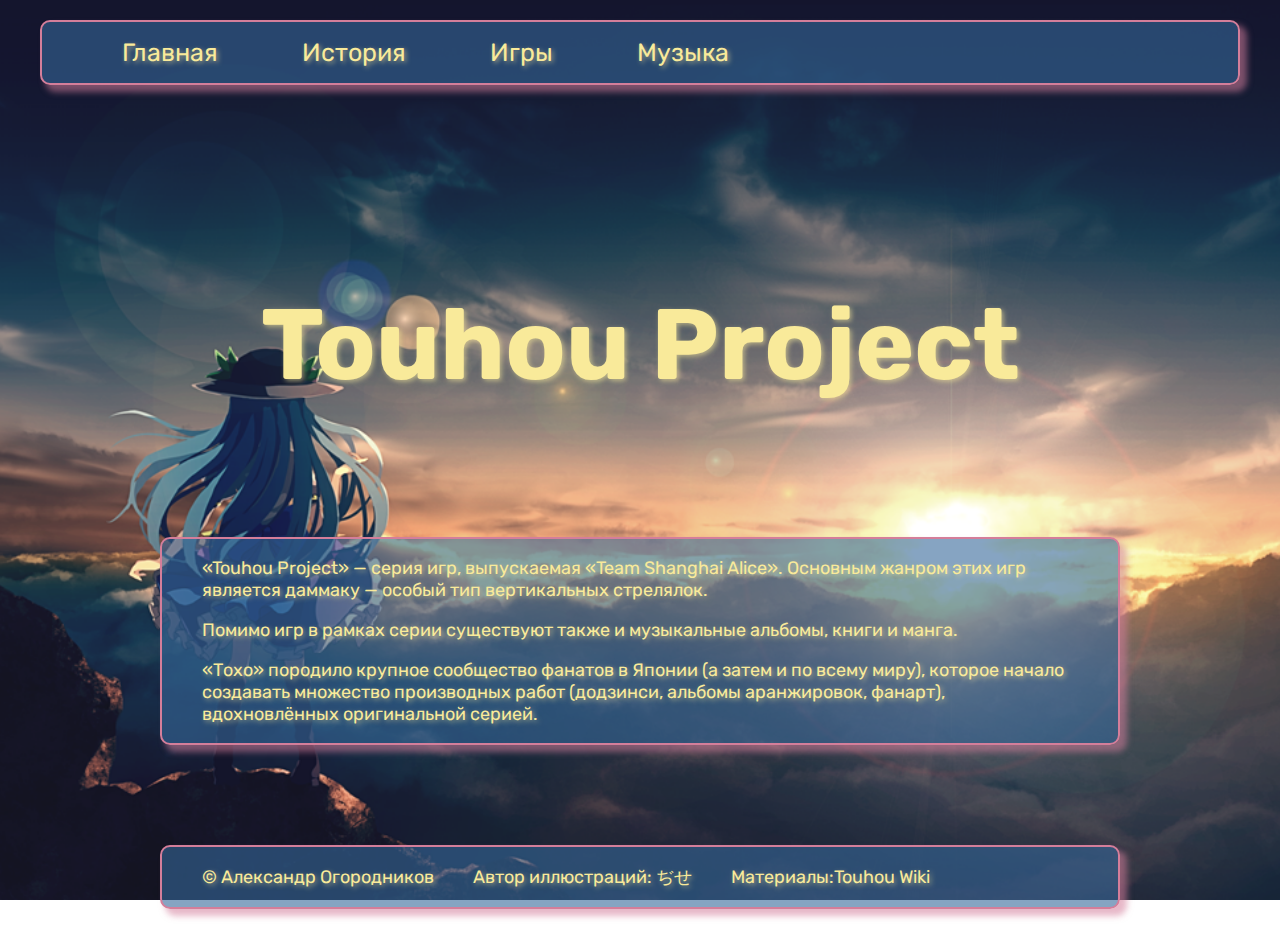
<file: index.html>
<!DOCTYPE html>
<html lang="en">
<head>
	<meta charset="UTF-8">
	<meta http-equiv="X-UA-Compatible" content="IE=edge">
	<meta name="viewport" content="width=device-width, initial-scale=1.0">
	<title>Главная</title>
	<link rel="stylesheet" href="./css/style.css">
	<!-- Шрифт -->
	<link rel="preconnect" href="https://fonts.googleapis.com">
	<link rel="preconnect" href="https://fonts.gstatic.com" crossorigin>
	<link href="https://fonts.googleapis.com/css2?family=Rubik&display=swap" rel="stylesheet"> 
</head>
<body>
	<header>
		<div class="navigation-bar">
			<ul>
				<li><a class="element" href="index.html">Главная</a></li>
				<li><a class="element" href="history.html">История</a></li>
				<li><a class="element" href="games.html">Игры</a></li>
				<li><a class="element" href="music.html">Музыка</a></li>
				<!-- <li><a class="element" href="">Сообщество</a></li> -->
			</ul>
		</div>	
		<h1>Touhou Project</h1>
	</header>
	 <main>
		 <div id="description">
			<p class="element">
				«Touhou Project» — серия игр, выпускаемая «Team Shanghai Alice». Основным жанром этих игр является даммаку — особый тип вертикальных стрелялок.
			</p>
			<p class="element"> 
				Помимо игр в рамках серии существуют также и музыкальные альбомы, книги и манга.
			</p>
			<p class="element"> 
				«Тохо» породило крупное сообщество фанатов в Японии (а затем и по всему миру), которое начало создавать множество производных работ (додзинси, альбомы аранжировок, фанарт), вдохновлённых оригинальной серией. 
			</p>
		</div>
	 </main>
	 <footer>
		<p class="element">© <a href="https://github.com/Murno" class="element">Александр Огородников</a>⠀⠀⠀Автор иллюстраций: <a href="https://www.pixiv.net/users/4790" class="element">ぢせ</a>⠀⠀⠀Материалы:<a href="https://ru.touhouwiki.net/wiki/%D0%97%D0%B0%D0%B3%D0%BB%D0%B0%D0%B2%D0%BD%D0%B0%D1%8F_%D1%81%D1%82%D1%80%D0%B0%D0%BD%D0%B8%D1%86%D0%B0" class="element">Touhou Wiki</a></p>
	 </footer>
</body>
</html>
</file>
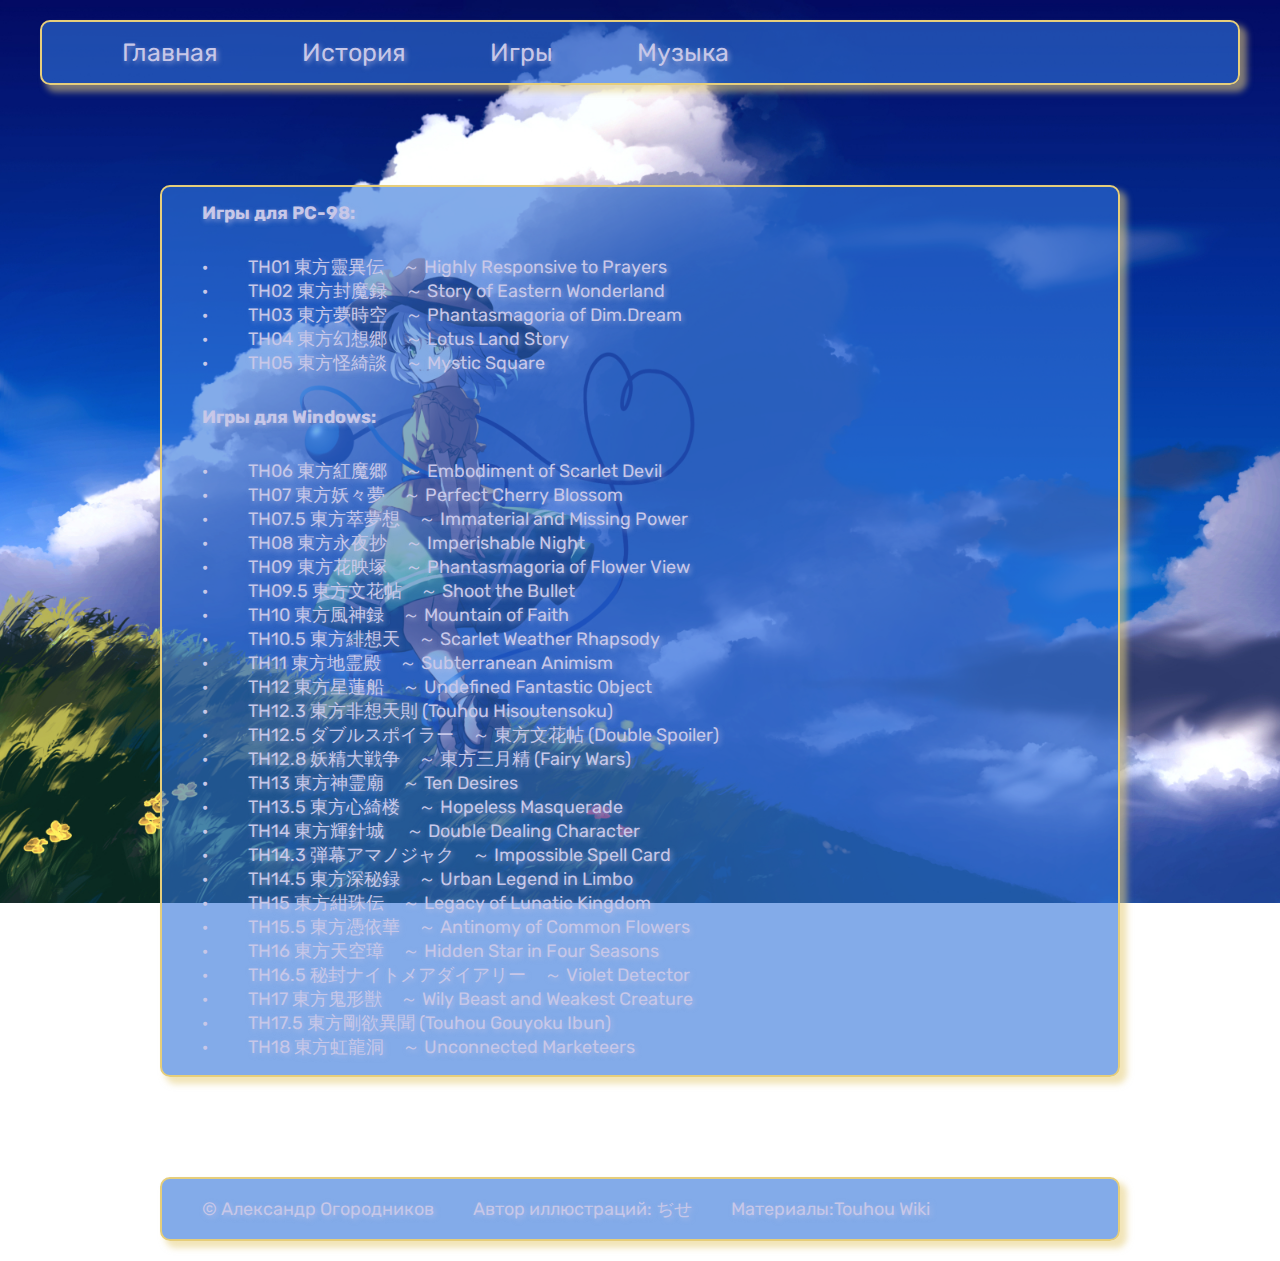
<file: games.html>
<!DOCTYPE html>
<html lang="en">
<head>
	<meta charset="UTF-8">
	<meta http-equiv="X-UA-Compatible" content="IE=edge">
	<meta name="viewport" content="width=device-width, initial-scale=1.0">
	<title>Игры</title>
	<link rel="stylesheet" href="./css/games.css">
	<!-- Шрифт -->
	<link rel="preconnect" href="https://fonts.googleapis.com">
	<link rel="preconnect" href="https://fonts.gstatic.com" crossorigin>
	<link href="https://fonts.googleapis.com/css2?family=Rubik&display=swap" rel="stylesheet"> 
</head>
<body>
	<header>
		<div class="navigation-bar">
			<ul>
				<li><a class="element" href="index.html">Главная</a></li>
				<li><a class="element" href="history.html">История</a></li>
				<li><a class="element" href="games.html">Игры</a></li>
				<li><a class="element" href="music.html">Музыка</a></li>
				<!-- <li><a class="element" href="">Сообщество</a></li> -->
			</ul>
		</div>	
	</header>
	<main>
		<div id="games">
			<h2 class="element">Игры для PC-98:</h2>
			<ul>
				<li><a href="https://ru.touhouwiki.net/wiki/Highly_Responsive_to_Prayers" class="element">TH01 東方靈異伝　～ Highly Responsive to Prayers</a></li>
				<li><a href="https://ru.touhouwiki.net/wiki/Story_of_Eastern_Wonderland" class="element">TH02 東方封魔録　～ Story of Eastern Wonderland</a></li>
				<li><a href="https://ru.touhouwiki.net/wiki/Phantasmagoria_of_Dim.Dream" class="element">TH03 東方夢時空　～ Phantasmagoria of Dim.Dream</a></li>
				<li><a href="https://ru.touhouwiki.net/wiki/Lotus_Land_Story" class="element">TH04 東方幻想郷　～ Lotus Land Story</a></li>
				<li><a href="https://ru.touhouwiki.net/wiki/Mystic_Square" class="element">TH05 東方怪綺談　～ Mystic Square</a></li>
			</ul>
			<h2 class="element">Игры для Windows:</h2>
			<ul>
				<li><a href="https://ru.touhouwiki.net/wiki/Embodiment_of_Scarlet_Devil" class="element">TH06 東方紅魔郷　～ Embodiment of Scarlet Devil</a></li>
				<li><a href="https://ru.touhouwiki.net/wiki/Perfect_Cherry_Blossom" class="element">TH07 東方妖々夢　～ Perfect Cherry Blossom</a></li>
				<li><a href="https://ru.touhouwiki.net/wiki/Immaterial_and_Missing_Power" class="element">TH07.5 東方萃夢想　～ Immaterial and Missing Power</a></li>
				<li><a href="https://ru.touhouwiki.net/wiki/Imperishable_Night" class="element">TH08 東方永夜抄　～ Imperishable Night</a></li>
				<li><a href="https://ru.touhouwiki.net/wiki/Phantasmagoria_of_Flower_View" class="element">TH09 東方花映塚　～ Phantasmagoria of Flower View</a></li>
				<li><a href="https://ru.touhouwiki.net/wiki/Shoot_the_Bullet" class="element">TH09.5 東方文花帖　～ Shoot the Bullet</a></li>
				<li><a href="https://ru.touhouwiki.net/wiki/Mountain_of_Faith" class="element">TH10 東方風神録　～ Mountain of Faith</a></li>
				<li><a href="https://ru.touhouwiki.net/wiki/Scarlet_Weather_Rhapsody" class="element">TH10.5 東方緋想天　～ Scarlet Weather Rhapsody</a></li>
				<li><a href="https://ru.touhouwiki.net/wiki/Subterranean_Animism" class="element">TH11 東方地霊殿　～ Subterranean Animism</a></li>
				<li><a href="https://ru.touhouwiki.net/wiki/Undefined_Fantastic_Object" class="element">TH12 東方星蓮船　～ Undefined Fantastic Object</a></li>
				<li><a href="https://ru.touhouwiki.net/wiki/Touhou_Hisoutensoku" class="element">TH12.3 東方非想天則 (Touhou Hisoutensoku)</a></li>
				<li><a href="https://ru.touhouwiki.net/wiki/Double_Spoiler" class="element">TH12.5 ダブルスポイラー　～ 東方文花帖 (Double Spoiler)</a></li>
				<li><a href="https://ru.touhouwiki.net/wiki/Fairy_Wars" class="element">TH12.8 妖精大戦争　～ 東方三月精 (Fairy Wars)</a></li>
				<li><a href="https://ru.touhouwiki.net/wiki/Ten_Desires" class="element">TH13 東方神霊廟　～ Ten Desires</a></li>
				<li><a href="https://ru.touhouwiki.net/wiki/Hopeless_Masquerade" class="element">TH13.5 東方心綺楼　～ Hopeless Masquerade</a></li>
				<li><a href="https://ru.touhouwiki.net/wiki/Double_Dealing_Character" class="element">TH14 東方輝針城 　～ Double Dealing Character</a></li>
				<li><a href="https://ru.touhouwiki.net/wiki/Impossible_Spell_Card" class="element">TH14.3 弾幕アマノジャク　～ Impossible Spell Card</a></li>
				<li><a href="https://ru.touhouwiki.net/wiki/Urban_Legend_in_Limbo" class="element">TH14.5 東方深秘録　～ Urban Legend in Limbo</a></li>
				<li><a href="https://ru.touhouwiki.net/wiki/Legacy_of_Lunatic_Kingdom" class="element">TH15 東方紺珠伝　～ Legacy of Lunatic Kingdom</a></li>
				<li><a href="https://ru.touhouwiki.net/wiki/Antinomy_of_Common_Flowers" class="element">TH15.5 東方憑依華　～ Antinomy of Common Flowers</a></li>
				<li><a href="https://ru.touhouwiki.net/wiki/Hidden_Star_in_Four_Seasons" class="element">TH16 東方天空璋　～ Hidden Star in Four Seasons</a></li>
				<li><a href="https://ru.touhouwiki.net/wiki/Violet_Detector" class="element">TH16.5 秘封ナイトメアダイアリー　～ Violet Detector</a></li>
				<li><a href="https://ru.touhouwiki.net/wiki/Wily_Beast_and_Weakest_Creature" class="element">TH17 東方鬼形獣　～ Wily Beast and Weakest Creature</a></li>
				<li><a href="https://ru.touhouwiki.net/wiki/Touhou_Gouyoku_Ibun" class="element"> TH17.5 東方剛欲異聞 (Touhou Gouyoku Ibun)</a></li>
				<li><a href="https://ru.touhouwiki.net/wiki/Unconnected_Marketeers" class="element">TH18 東方虹龍洞　～ Unconnected Marketeers</a></li>
			</ul>
		</div>
	</main>
	<footer>
		<p class="element">© <a href="https://github.com/Murno" class="element">Александр Огородников</a>⠀⠀⠀Автор иллюстраций: <a href="https://www.pixiv.net/users/4790" class="element">ぢせ</a>⠀⠀⠀Материалы:<a href="https://ru.touhouwiki.net/wiki/%D0%97%D0%B0%D0%B3%D0%BB%D0%B0%D0%B2%D0%BD%D0%B0%D1%8F_%D1%81%D1%82%D1%80%D0%B0%D0%BD%D0%B8%D1%86%D0%B0" class="element">Touhou Wiki</a></p>
	 </footer>
</body>
</html>
</file>
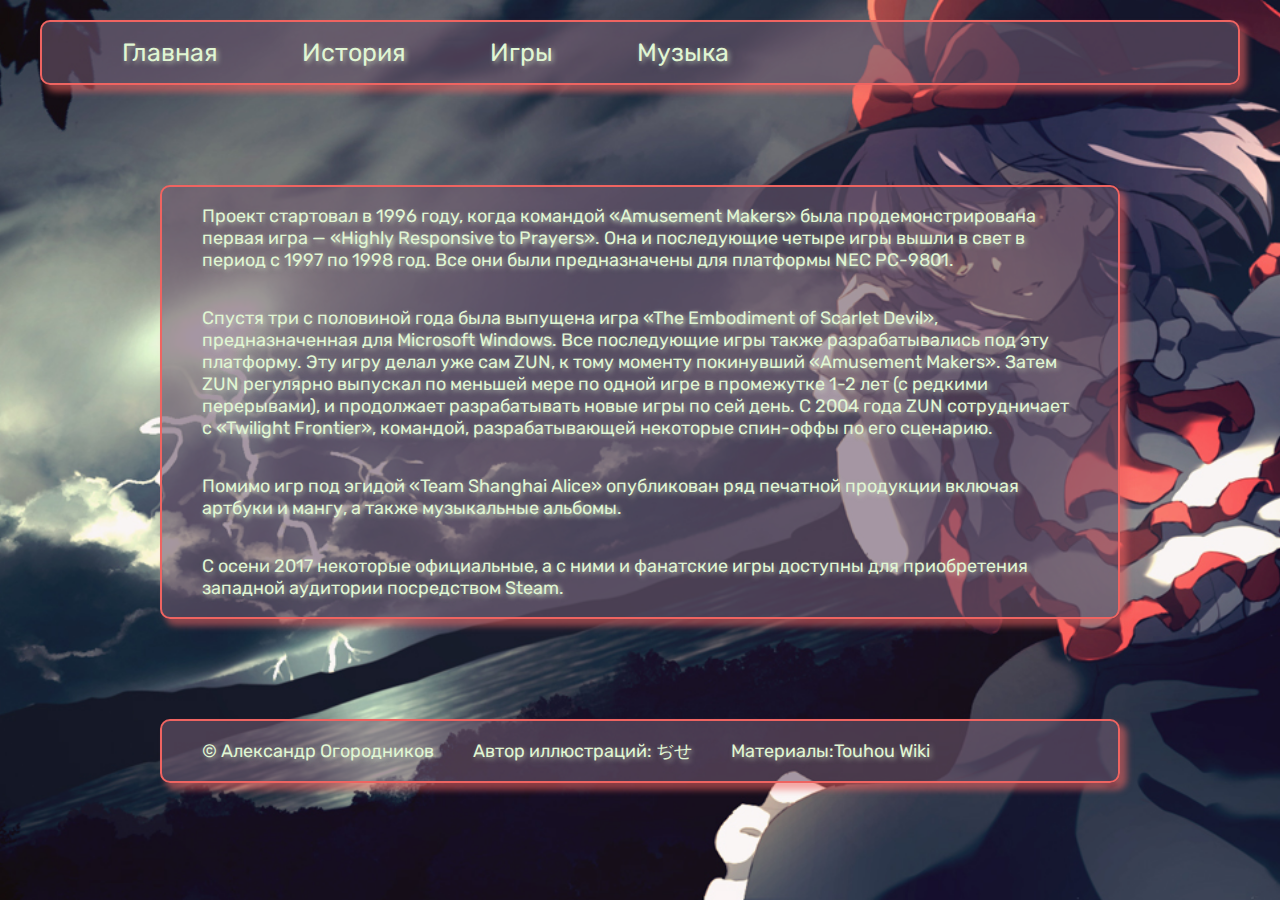
<file: history.html>
<!DOCTYPE html>
<html lang="en">
<head>
	<meta charset="UTF-8">
	<meta http-equiv="X-UA-Compatible" content="IE=edge">
	<meta name="viewport" content="width=device-width, initial-scale=1.0">
	<title>История</title>
	<link rel="stylesheet" href="./css/history.css">
	<!-- шрифт -->
	<link rel="preconnect" href="https://fonts.googleapis.com">
	<link rel="preconnect" href="https://fonts.gstatic.com" crossorigin>
	<link href="https://fonts.googleapis.com/css2?family=Rubik&display=swap" rel="stylesheet"> 
</head>
<body>
	<header>
		<div class="navigation-bar">
			<ul>
				<li><a class="element" href="index.html">Главная</a></li>
				<li><a class="element" href="history.html">История</a></li>
				<li><a class="element" href="games.html">Игры</a></li>
				<li><a class="element" href="music.html">Музыка</a></li>
				<!-- <li><a class="element" href="">Сообщество</a></li> -->
			</ul>
		</div>
	</header>
	<main>
		<div id="history">
			<p class="element">Проект стартовал в 1996 году, когда командой <a href="https://ru.touhouwiki.net/wiki/Amusement_Makers" class="element">«Amusement Makers»</a> была продемонстрирована первая игра — <a href="https://ru.touhouwiki.net/wiki/Highly_Responsive_to_Prayers" class="element">«Highly Responsive to Prayers»</a>. Она и последующие четыре игры вышли в свет в период с 1997 по 1998 год. Все они были предназначены для платформы <a href="https://ru.touhouwiki.net/wiki/PC-98" class="element">NEC PC-9801</a>.</p>
			<p class="element">Спустя три с половиной года была выпущена игра <a href="https://ru.touhouwiki.net/wiki/Embodiment_of_Scarlet_Devil" class="element">«The Embodiment of Scarlet Devil»</a>, предназначенная для <a href="https://ru.touhouwiki.net/wiki/Windows" class="element">Microsoft Windows</a>. Все последующие игры также разрабатывались под эту платформу. Эту игру делал уже сам ZUN, к тому моменту покинувший «Amusement Makers». Затем ZUN регулярно выпускал по меньшей мере по одной игре в промежутке 1-2 лет (с редкими перерывами), и продолжает разрабатывать новые игры по сей день. С 2004 года ZUN сотрудничает с <a href="https://ru.touhouwiki.net/wiki/Tasogare_Frontier" class="element">«Twilight Frontier»</a>, командой, разрабатывающей некоторые спин-оффы по его сценарию.</p>
			<p class="element">Помимо игр под эгидой «Team Shanghai Alice» опубликован ряд печатной продукции включая <a href="https://ru.touhouwiki.net/wiki/%D0%9E%D1%84%D0%B8%D1%86%D0%B8%D0%B0%D0%BB%D1%8C%D0%BD%D0%B0%D1%8F_%D0%BB%D0%B8%D1%82%D0%B5%D1%80%D0%B0%D1%82%D1%83%D1%80%D0%B0" class="element">артбуки и мангу</a>, а также <a href="https://ru.touhouwiki.net/wiki/%D0%9C%D1%83%D0%B7%D1%8B%D0%BA%D0%B0%D0%BB%D1%8C%D0%BD%D1%8B%D0%B5_CD" class="element">музыкальные альбомы</a>.</p>
			<p class="element">С осени 2017 некоторые официальные, а с ними и фанатские игры доступны для приобретения западной аудитории посредством <a href="https://ru.touhouwiki.net/wiki/Steam" class="element">Steam</a>.</p>
		</div>
	</main>
	<footer>
		<p class="element">© <a href="https://github.com/Murno" class="element">Александр Огородников</a>⠀⠀⠀Автор иллюстраций: <a href="https://www.pixiv.net/users/4790" class="element">ぢせ</a>⠀⠀⠀Материалы:<a href="https://ru.touhouwiki.net/wiki/%D0%97%D0%B0%D0%B3%D0%BB%D0%B0%D0%B2%D0%BD%D0%B0%D1%8F_%D1%81%D1%82%D1%80%D0%B0%D0%BD%D0%B8%D1%86%D0%B0" class="element">Touhou Wiki</a></p>
	 </footer>
</body>
</html>
</file>
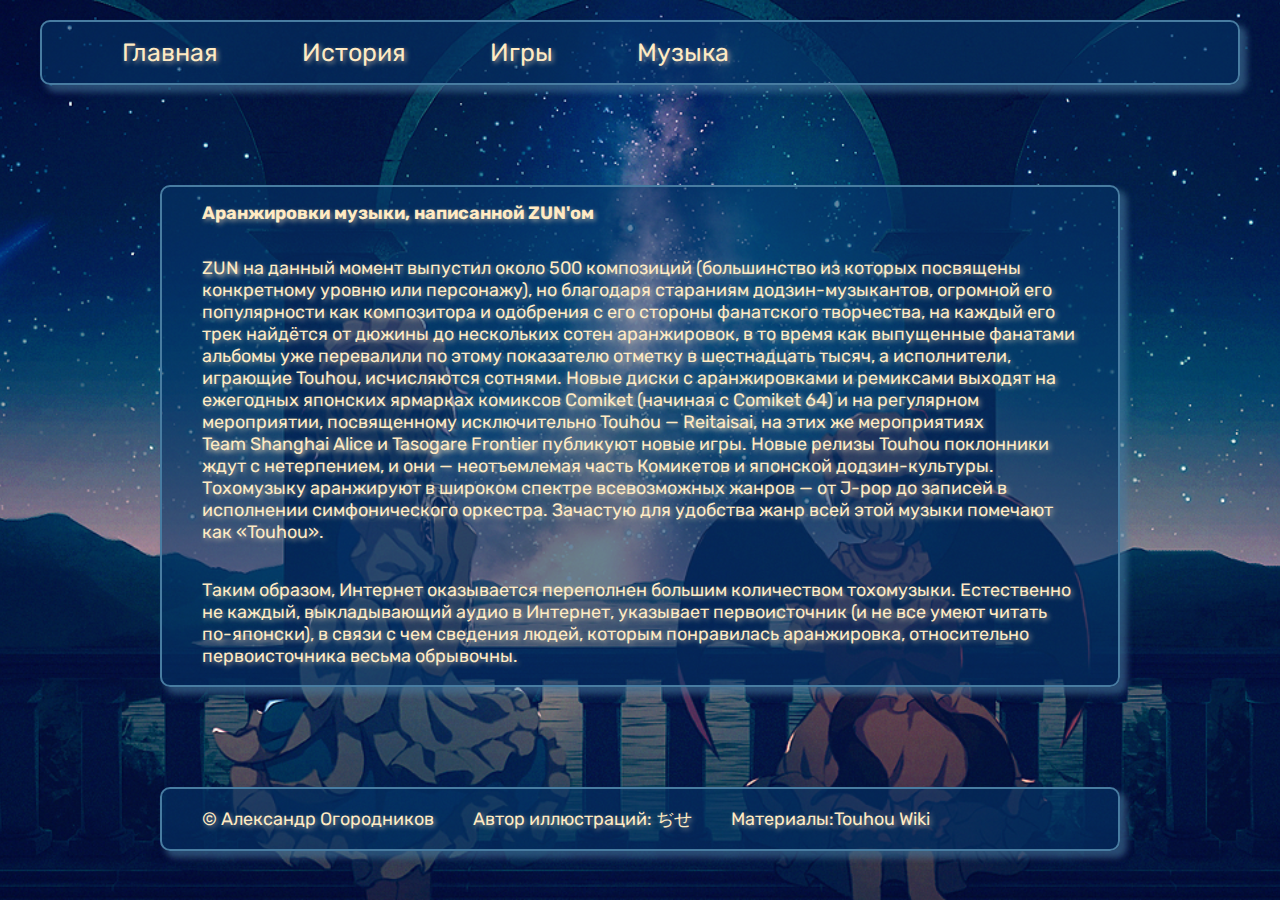
<file: music.html>
<!DOCTYPE html>
<html lang="en">
<head>
	<meta charset="UTF-8">
	<meta http-equiv="X-UA-Compatible" content="IE=edge">
	<meta name="viewport" content="width=device-width, initial-scale=1.0">
	<title>Музыка</title>
	<link rel="stylesheet" href="./css/music.css">
	<!-- шрифт -->
	<link rel="preconnect" href="https://fonts.googleapis.com">
	<link rel="preconnect" href="https://fonts.gstatic.com" crossorigin>
	<link href="https://fonts.googleapis.com/css2?family=Rubik&display=swap" rel="stylesheet"> 
</head>
<body>
	<header>
		<div class="navigation-bar">
			<ul>
				<li><a class="element" href="index.html">Главная</a></li>
				<li><a class="element" href="history.html">История</a></li>
				<li><a class="element" href="games.html">Игры</a></li>
				<li><a class="element" href="music.html">Музыка</a></li>
				<!-- <li><a class="element" href="">Сообщество</a></li> -->
			</ul>
		</div>	
	</header>
	<main>
		<div id="music">
			<h2 class="element">Аранжировки музыки, написанной ZUN'ом</h2>
			<p class="element"><a class="element href="https://ru.touhouwiki.net/wiki/ZUN"">ZUN</a> на данный момент выпустил около 500 композиций (большинство из которых посвящены конкретному уровню или персонажу), но благодаря стараниям додзин-музыкантов, огромной его популярности как композитора и одобрения с его стороны фанатского творчества, на каждый его трек найдётся от дюжины до нескольких сотен аранжировок, в то время как выпущенные фанатами альбомы уже перевалили по этому показателю отметку в шестнадцать тысяч, а исполнители, играющие Touhou, исчисляются сотнями. Новые диски с аранжировками и ремиксами выходят на ежегодных японских ярмарках комиксов <a href="https://ru.touhouwiki.net/wiki/Comiket" class="element">Comiket</a> (начиная с <a href="https://ru.touhouwiki.net/wiki/Comiket_64" class="element">Comiket 64</a>) и на регулярном мероприятии, посвященному исключительно Touhou — <a href="https://ru.touhouwiki.net/wiki/Reitaisai" class="element">Reitaisai</a>, на этих же мероприятиях <a href="https://ru.touhouwiki.net/wiki/Team_Shanghai_Alice" class="element">Team Shanghai Alice</a> и <a href="https://ru.touhouwiki.net/wiki/Tasogare_Frontier" class="element">Tasogare Frontier</a> публикуют новые игры. Новые релизы Touhou поклонники ждут с нетерпением, и они — неотъемлемая часть Комикетов и японской додзин-культуры. Тохомузыку аранжируют в широком спектре всевозможных жанров — от J-pop до записей в исполнении симфонического оркестра. Зачастую для удобства жанр всей этой музыки помечают как «Touhou». </p>
			<p class="element">Таким образом, Интернет оказывается переполнен большим количеством тохомузыки. Естественно не каждый, выкладывающий аудио в Интернет, указывает первоисточник (и не все умеют читать по-японски), в связи с чем сведения людей, которым понравилась аранжировка, относительно первоисточника весьма обрывочны. </p>
		</div>
	</main>
	<footer>
		<p class="element">© <a href="https://github.com/Murno" class="element">Александр Огородников</a>⠀⠀⠀Автор иллюстраций: <a href="https://www.pixiv.net/users/4790" class="element">ぢせ</a>⠀⠀⠀Материалы:<a href="https://ru.touhouwiki.net/wiki/%D0%97%D0%B0%D0%B3%D0%BB%D0%B0%D0%B2%D0%BD%D0%B0%D1%8F_%D1%81%D1%82%D1%80%D0%B0%D0%BD%D0%B8%D1%86%D0%B0" class="element">Touhou Wiki</a></p>
	 </footer>
</body>
</html>
</file>
<file: css/style.css>
html {
	scroll-behavior: smooth;
}

body {
	margin: 0px;
	background-image: url("../images/bg_1.png");
	background-size: cover;
	background-repeat: no-repeat;
	background-position: center;
	background-attachment: fixed;
	font-family: 'Rubik', sans-serif;
}

.element {
	font-family: 'Rubik', sans-serif;
	color: rgb(249, 234, 154);
	text-shadow: 2px 2px 5px rgba(249,234,154,0.56);
	padding: 0px 40px 0px 40px;
	text-decoration: none;
}

/*========================================================*/ 
/*====================Панель навигации====================*/
/*========================================================*/

.navigation-bar {
	background-color: rgba(54, 104, 153, 0.6);
	border: 2px solid rgb(212, 126, 154);
	border-radius: 10px;
	margin: 20px 40px 0px 40px;
	box-shadow: 6px 6px 6px 1px rgba(212, 126, 154, 0.55);
	overflow: hidden;
}

.navigation-bar .element {
	font-size: 25px;
	display: inline-block;
}

.navigation-bar li {
	display: inline;
}

.navigation-bar .element:hover {
	transform: scale(1.2);
	transition: 400ms;
}

/*========================================================*/
/*========================================================*/
/*========================================================*/

h1 {
	font-size: 100px;
	color: rgb(249, 234, 154);
	text-shadow: 2px 2px 5px rgba(249,234,154,0.56);
	/* color: rgb(92, 136, 151); */
	/* text-shadow: 2px 2px 5px rgba(92,136,151,0.56); */
	margin-top: 200px;
	text-align: center;
	position: relative;
}

/*================================================*/ 
/*====================Описание====================*/
/*================================================*/

#description {
	background-color: rgba(54, 104, 153, 0.6);
	border: 2px solid rgb(212, 126, 154);
	color: rgb(249, 234, 154);
	border-radius: 10px;
	box-shadow: 6px 6px 6px 1px rgba(212, 126, 154, 0.55);
	position: relative;
	margin: 133px 160px 100px 160px;
	overflow: hidden;
}

#description .element {
	font-size: 18px;
}

/*================================================*/ 
/*================================================*/
/*================================================*/


/*===============================================*/
/*====================Подвал=====================*/
/*===============================================*/

footer {
	background-color: rgba(54, 104, 153, 0.6);
	border: 2px solid rgb(212, 126, 154);
	border-radius: 10px;
	margin: auto 160px 20px 160px;
	box-shadow: 6px 6px 6px 1px rgba(212, 126, 154, 0.55);
	justify-content: left;
}

footer .element{
	font-size: 18px;
	display:inline-block;
}

footer .element a {
	padding: 0;
}

footer a:hover {
	transform: scale(1.05);
	transition: 400ms;
}

/*===============================================*/
/*===============================================*/
/*===============================================*/
</file>
<file: css/games.css>
html {
	scroll-behavior: smooth;
}

body {
	margin: 0px;
	background-image: url("../images/bg_3.jpg");
	background-size: cover;
	background-repeat: no-repeat;
	background-position: center;
	background-attachment: fixed;
	font-family: 'Rubik', sans-serif;
}

.element {
	font-family: 'Rubik', sans-serif;
	color: rgb(199, 199, 232);
	text-shadow: 2px 2px 5px rgba(199, 199, 232, 0.55);
	padding: 0px 40px 0px 40px;
	text-decoration: none;
}

/*========================================================*/ 
/*====================Панель навигации====================*/
/*========================================================*/

.navigation-bar {
	background-color: rgba(48, 115, 219, 0.6);
	border: 2px solid rgb(230, 206, 123);
	border-radius: 10px;
	margin: 20px 40px 0px 40px;
	box-shadow: 6px 6px 6px 1px rgba(230, 206, 123, 0.55);
	overflow: hidden;
}

.navigation-bar .element {
	font-size: 25px;
	display: inline-block;
}

.navigation-bar li {
	display: inline;
}

.navigation-bar .element:hover {
	transform: scale(1.2);
	transition: 400ms;
}

/*========================================================*/
/*========================================================*/
/*========================================================*/

#games {
	background-color: rgba(48, 115, 219, 0.6);
	border: 2px solid rgb(230, 206, 123);
	border-radius: 10px;
	margin: 100px 160px 100px 160px;
	box-shadow: 6px 6px 6px 1px rgba(230, 206, 123, 0.55);
	overflow: hidden;
}


#games .element {
	font-size: 18px;
	display: inline-block;
}

#games li .element:hover {
	transform: scale(1.1);
	transition: 200ms;
}

#games ul {
	list-style: none;
}

#games ul li::before {
	content: "\2022";
	color: rgb(199, 199, 232);
	font-weight: bold;
	display: inline-block;
}


/*===============================================*/
/*====================Подвал=====================*/
/*===============================================*/

footer {
	background-color: rgba(48, 115, 219, 0.6);
	border: 2px solid rgb(230, 206, 123);
	border-radius: 10px;
	margin: auto 160px 20px 160px;
	box-shadow: 6px 6px 6px 1px rgba(230, 206, 123, 0.55);
	justify-content: left;
}

footer .element{
	font-size: 18px;
	display:inline-block;
}

footer .element a {
	padding: 0;
}

footer a:hover {
	transform: scale(1.05);
	transition: 400ms;
}

/*===============================================*/
/*===============================================*/
/*===============================================*/
</file>
<file: css/history.css>
html {
	scroll-behavior: smooth;
}

body {
	margin: 0px;
	background-image: url("../images/bg_2.jpg");
	background-size: cover;
	background-repeat: no-repeat;
	background-position: center;
	background-attachment: fixed;
	font-family: 'Rubik', sans-serif;
}


.element {
	font-family: 'Rubik', sans-serif;
	color: rgb(224, 246, 211);
	text-shadow: 2px 2px 5px rgba(224, 246, 211, 0.55);
	padding: 0px 40px 0px 40px;
	text-decoration: none;
}

/*========================================================*/ 
/*====================Панель навигации====================*/
/*========================================================*/

.navigation-bar {
	background-color: rgba(108, 86, 108, 0.6);
	border: 2px solid rgb(239, 100, 97);
	border-radius: 10px;
	margin: 20px 40px 0px 40px;
	box-shadow: 6px 6px 6px 1px rgba(239, 100, 97, 0.55);
	overflow: hidden;
}

.navigation-bar .element {
	font-size: 25px;
	display: inline-block;
}

.navigation-bar li {
	display: inline;
}

.navigation-bar .element:hover {
	transform: scale(1.2);
	transition: 400ms;
}

/*========================================================*/
/*========================================================*/
/*========================================================*/


#history {
	background-color: rgba(108, 86, 108, 0.6);
	border: 2px solid rgb(239, 100, 97);
	border-radius: 10px;
	margin: 100px 160px 100px 160px;
	box-shadow: 6px 6px 6px 1px rgba(239, 100, 97, 0.55);
	overflow: hidden;
}

#history .element {
	font-size: 18px;
	display: inline-block;
}

#history a {
	padding: 0;
	text-shadow: 2px 2px 5px rgba(224, 246, 211, 1);
}

/*===============================================*/
/*====================Подвал=====================*/
/*===============================================*/

footer {
	background-color: rgba(108, 86, 108, 0.6);
	border: 2px solid rgb(239, 100, 97);
	border-radius: 10px;
	margin: auto 160px 20px 160px;
	box-shadow: 6px 6px 6px 1px rgba(239, 100, 97, 0.55);
	justify-content: left;
}

footer .element{
	font-size: 18px;
	display:inline-block;
}

footer .element a {
	padding: 0;
}

footer a:hover {
	transform: scale(1.05);
	transition: 400ms;
}

/*===============================================*/
/*===============================================*/
/*===============================================*/
</file>
<file: css/music.css>
html {
	scroll-behavior: smooth;
}

body {
	margin: 0px;
	background-image: url("../images/bg_4.png");
	background-size: cover;
	background-repeat: no-repeat;
	background-position: center;
	background-attachment: fixed;
	font-family: 'Rubik', sans-serif;
}

.element {
	font-family: 'Rubik', sans-serif;
	color: rgb(255, 234, 195);
	text-shadow: 2px 2px 5px rgba(255, 234, 195, 0.55);
	padding: 0px 40px 0px 40px;
	text-decoration: none;
}


/*========================================================*/ 
/*====================Панель навигации====================*/
/*========================================================*/

.navigation-bar {
	background-color: rgba(5, 52, 103, 0.6);
	border: 2px solid rgb(72, 124, 161);
	border-radius: 10px;
	margin: 20px 40px 0px 40px;
	box-shadow: 6px 6px 6px 1px rgba(72, 124, 161, 0.55);
}

.navigation-bar .element {
	font-size: 25px;
	display: inline-block;
}

.navigation-bar li {
	display: inline;
}

.navigation-bar .element:hover {
	transform: scale(1.2);
	transition: 400ms;
}

/*========================================================*/
/*========================================================*/
/*========================================================*/

#music {
	background-color: rgba(5, 52, 103, 0.6);
	border: 2px solid rgb(72, 124, 161);
	border-radius: 10px;
	margin: 100px 160px 100px 160px;
	box-shadow: 6px 6px 6px 1px rgba(72, 124, 161, 0.55);
}

#music .element {
	font-size: 18px;
	display: inline-block;
}

#music a {
	padding: 0;
	text-shadow: 2px 2px 5px rgba(255, 234, 195, 1);
}

/*===============================================*/
/*====================Подвал=====================*/
/*===============================================*/

footer {
	background-color: rgba(5, 52, 103, 0.6);
	border: 2px solid rgb(72, 124, 161);
	border-radius: 10px;
	margin: auto 160px 20px 160px;
	box-shadow: 6px 6px 6px 1px rgba(72, 124, 161, 0.55);
	justify-content: left;
}

footer .element{
	font-size: 18px;
	display:inline-block;
}

footer .element a {
	padding: 0;
}

footer a:hover {
	transform: scale(1.05);
	transition: 400ms;
}

/*===============================================*/
/*===============================================*/
/*===============================================*/
</file>
